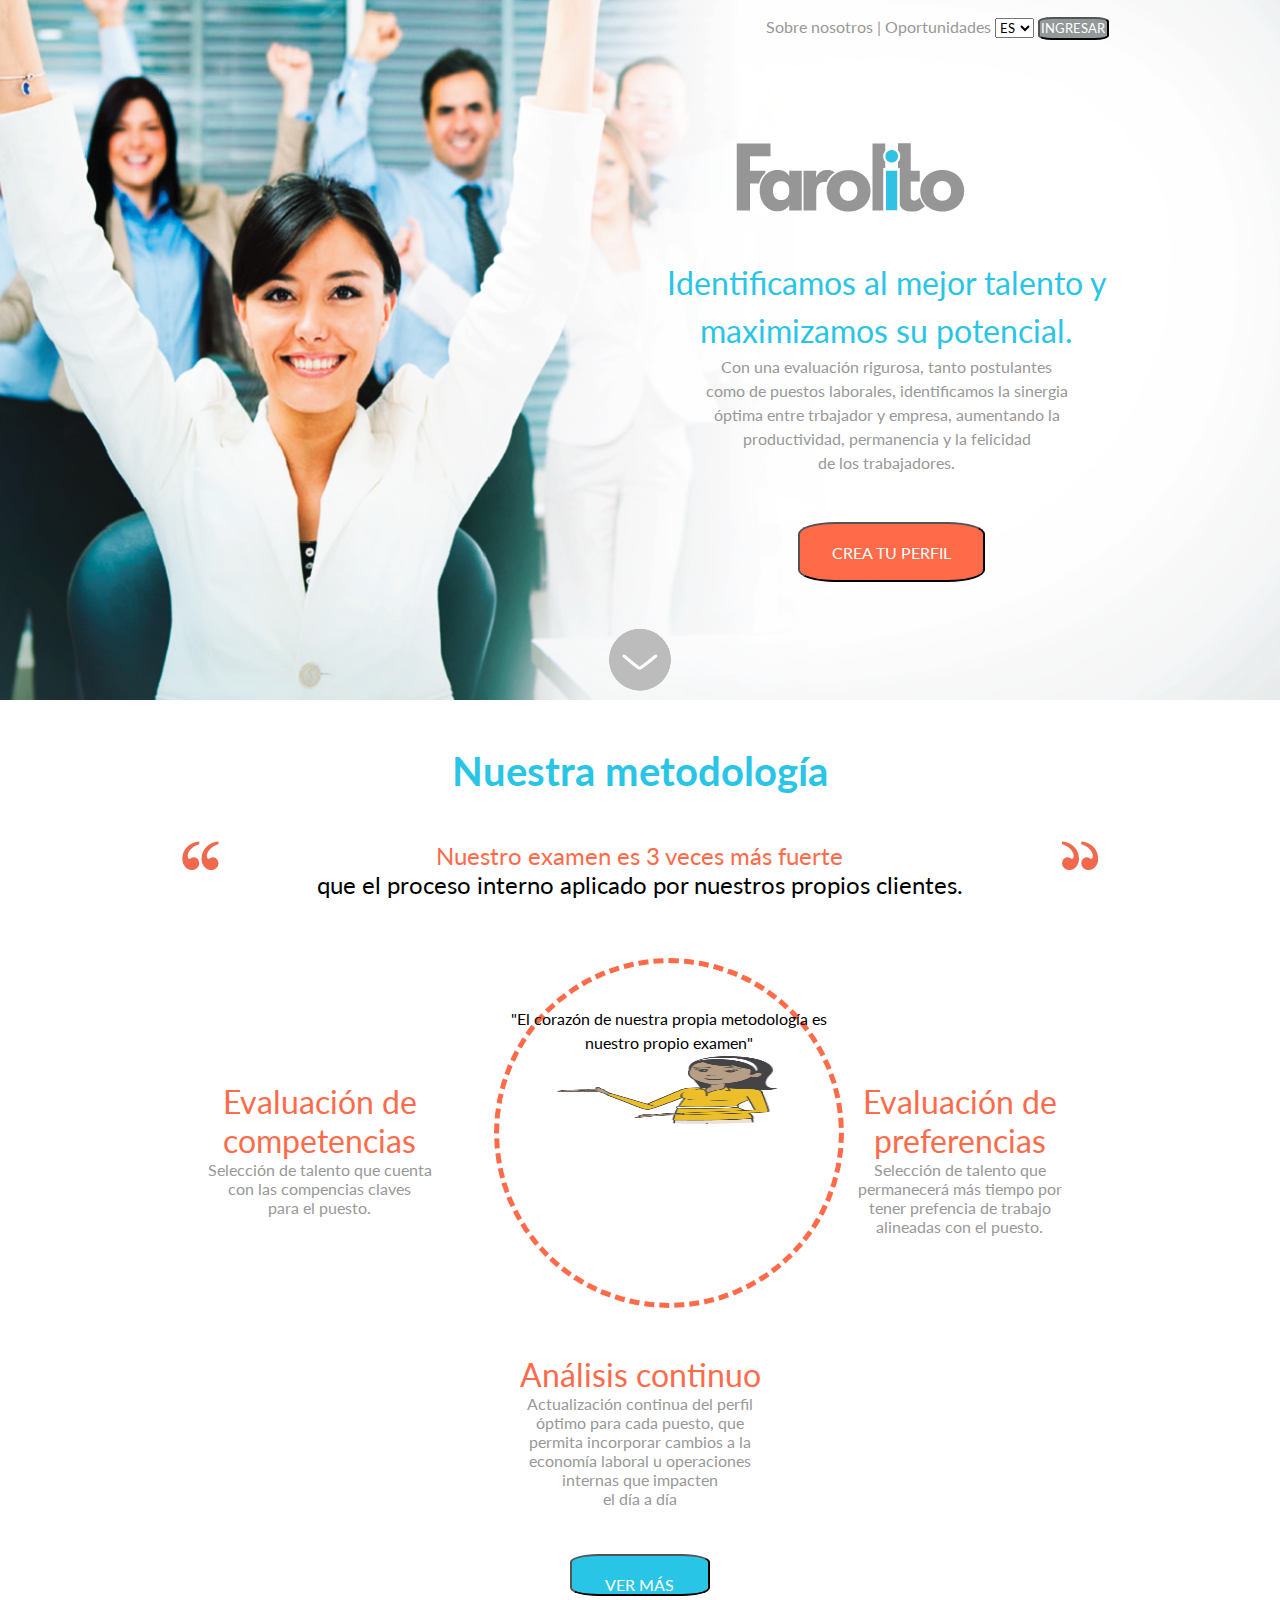
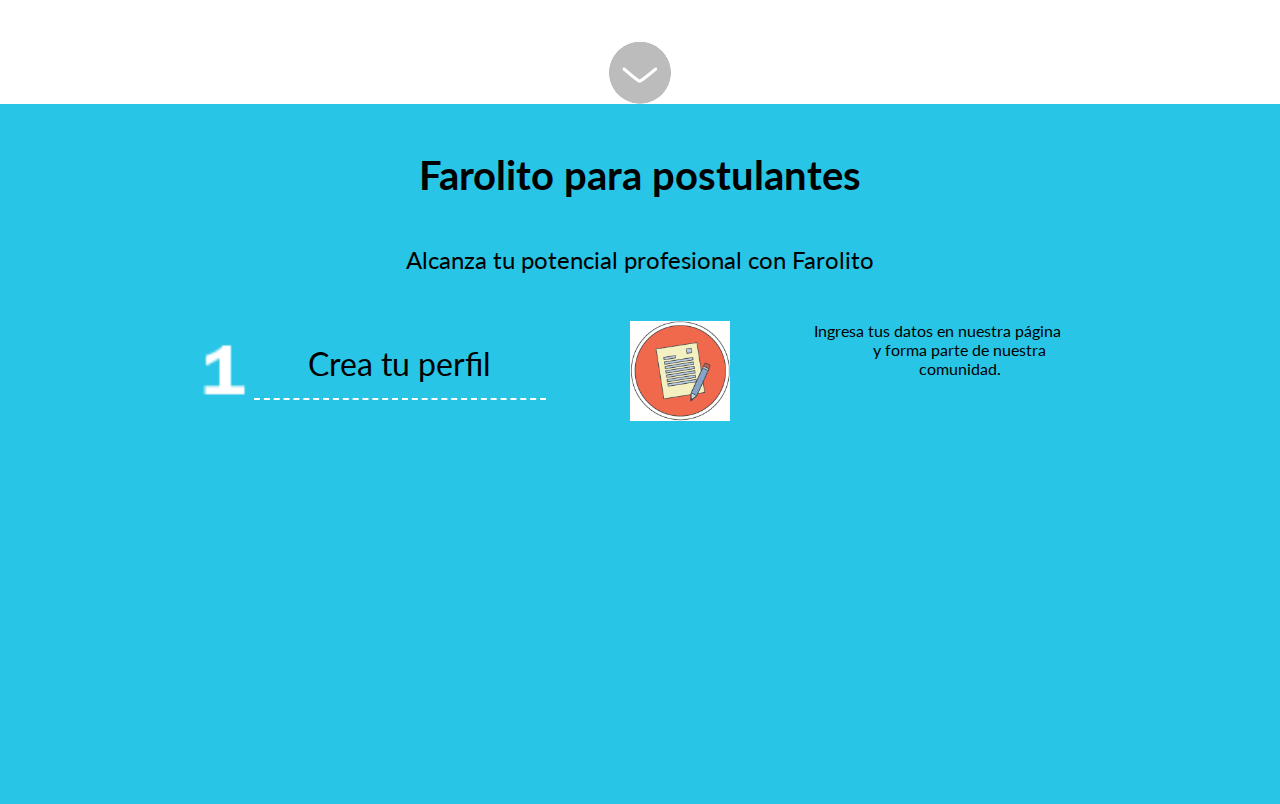
<file: index.html>
<!DOCTYPE html>
<html>
	<head>
		<meta charset="utf-8">
		<title>Farolito</title>
		<link rel="stylesheet" type="text/css" href="css/grid.css">
		<link rel="stylesheet" type="text/css" href="css/common.css">
		<link rel="stylesheet" type="text/css" href="css/index.css">
		<link href='https://fonts.googleapis.com/css?family=Lato' rel='stylesheet' type='text/css'>
		<link rel="shortcut icon" href="favicon.png"> 
	</head>
	<body>
		<header><!--en el header se metio la imagen de fondo y para home-->
			<div class="container"><!--container para -->
				<div class="row"> <!--row para el nav e imagen de fondo-->
					<div class="col-12">
						<nav>
							<ul>
								<li>Sobre nosotros</li>
								<li>|</li><!--creo que se pone eso en vez de | para linea vertical &#124-->
								<li>Oportunidades</li>
								<li>
									<select name="idioma">
										<option>ES</option>
										<option>US</option>
									</select>
								</li>
								<li><button class="botgri">INGRESAR</button></li>
							</ul>
						</nav>
					</div>
				</div>
				<div class="row"><!--row para logo farolito-->
					<div class="col-12"><!--col para logo farolito-->
						<img class="logo" src="iconos/iconos-20.png">
					</div>
				</div>
				<div class="row"><!--row para texto debajo de logo farolito-->
					<div class="col-12">
						<p class="Celeste pazul"><!--se le dio clase de color en el common-->Identificamos al mejor talento y</p>
						<p class="Celeste pazul"> maximizamos su potencial.</p>
						<p class="Gris pgris">Con una evaluación rigurosa, tanto postulantes </p>
						<p class="Gris pgris"> como de puestos laborales, identificamos la sinergia </p> 
						<p class="Gris pgris">óptima entre trbajador y empresa, aumentando la </p>
						<p class="Gris pgris"> productividad, permanencia y la felicidad </p> 
						<p class="Gris pgris"> de los trabajadores.</p>
					</div>
				</div>
				<div class="row">
					<div class="col-12">
						<button class="botna">CREA TU PERFIL</button>
					</div>
				</div>
				<div class="row">
					<div class="col-12">
						<img src="iconos/flechita.png">
					</div>
				</div>
			</div>
		</header>
		<section><!--Metodologia-->
			<div class="container">
				<div class="row"><!--titulo Nuestra metodologia-->
					<div class="col-12">
						<h1 class="Celeste">Nuestra metodología</h1>
					</div>
				</div>
				<div class="row"><!--row para cimillas y texto dentro de ellas-->
					<div class="col-1"><!--col para comilla-->
						<img src="iconos/iconos-17.png">
					</div>
					<div class="col-10"><!--texto entre comillas-->
						<p class="metodologia"><span class="Anaranjado">Nuestro examen es 3 veces más fuerte</span> <br> que el proceso interno aplicado por nuestros propios clientes.</p>
					</div>
					<div class="col-1"><!--col para comilla--><!--col para comilla-->
						<img src="iconos/iconos-18.png">
					</div>
				</div>
				<div class="row"> <!--circulo-->		
					<div class="col-4 textiz">
						<p class="Anaranjado font3">Evaluación de </p>
						<p class="Anaranjado font3"> competencias</p>
						<p class="Gris">Selección de talento que cuenta</p> 
						<p class="Gris"> con las compencias claves</p>
						<p class="Gris"> para el puesto.</p>
					</div>
					<div class="col-4">
						<div class="borde">
							<p>"El corazón de nuestra propia metodología es nuestro propio examen"</p>
							<img class="imgmetod" src="iconos/iconos-19.png">
						</div>
					</div>
					<div class="col-4 textder">
						<p class="Anaranjado font3">Evaluación de </p>
						<p class="Anaranjado font3"> preferencias</p>
						<p class="Gris">Selección de talento que </p>
						<p class="Gris"> permanecerá más tiempo por</p> 
						<p class="Gris"> tener prefencia de trabajo </p>
						<P class="Gris"> alineadas con el puesto.</P>
					</div>
				</div><!--cierra row de circulo-->
				<div class="row">
					<div class="col-12">
						<div class="textbajo">
							<p class="Anaranjado font3">Análisis continuo</p>
							<p class="Gris">Actualización continua del perfil</p>
							<p class="Gris">óptimo para cada puesto, que </p>
							<p class="Gris"> permita incorporar cambios a la </p> 
							<p class="Gris">economía laboral u operaciones</p>
							<p class="Gris">internas que impacten</p>
							<p class="Gris">el día a día</p>
						</div>
					</div>
				</div>
				<div class="row">
					<div class="col-12 text-center">
						<button class="botazu">VER MÁS</button>
						<img src="iconos/flechita.png">
					</div>
				</div>
			</div>
		</section>
		<section class="postulantes"> <!--postulantes-->
			<div class="container">
				<div class="row">
					<div class="col-12">
						<h1>Farolito para postulantes</h1>
						<p class="font2">Alcanza tu potencial profesional con Farolito</p>
					</div>
				</div>
				<div class="row mt5"> <!--Crea tu perfil-->
					<div class="col-1">
						<img class="num" src="iconos/iconos-31.png">
					</div>
					<div class="col-4">
						<p class="rabla font3">Crea tu perfil</p>
					</div>
					<div class="col-3">
						<img class="num" src="iconos/iconos-09.png">
					</div>
					<div class="col-4">
						<p class="izq">Ingresa tus datos en nuestra página</p>
						<p> y forma parte de nuestra</p>
						<p>comunidad.</p>
					</div>
				</div>
			</div>
		</section>
	</body>
</html>
</file>
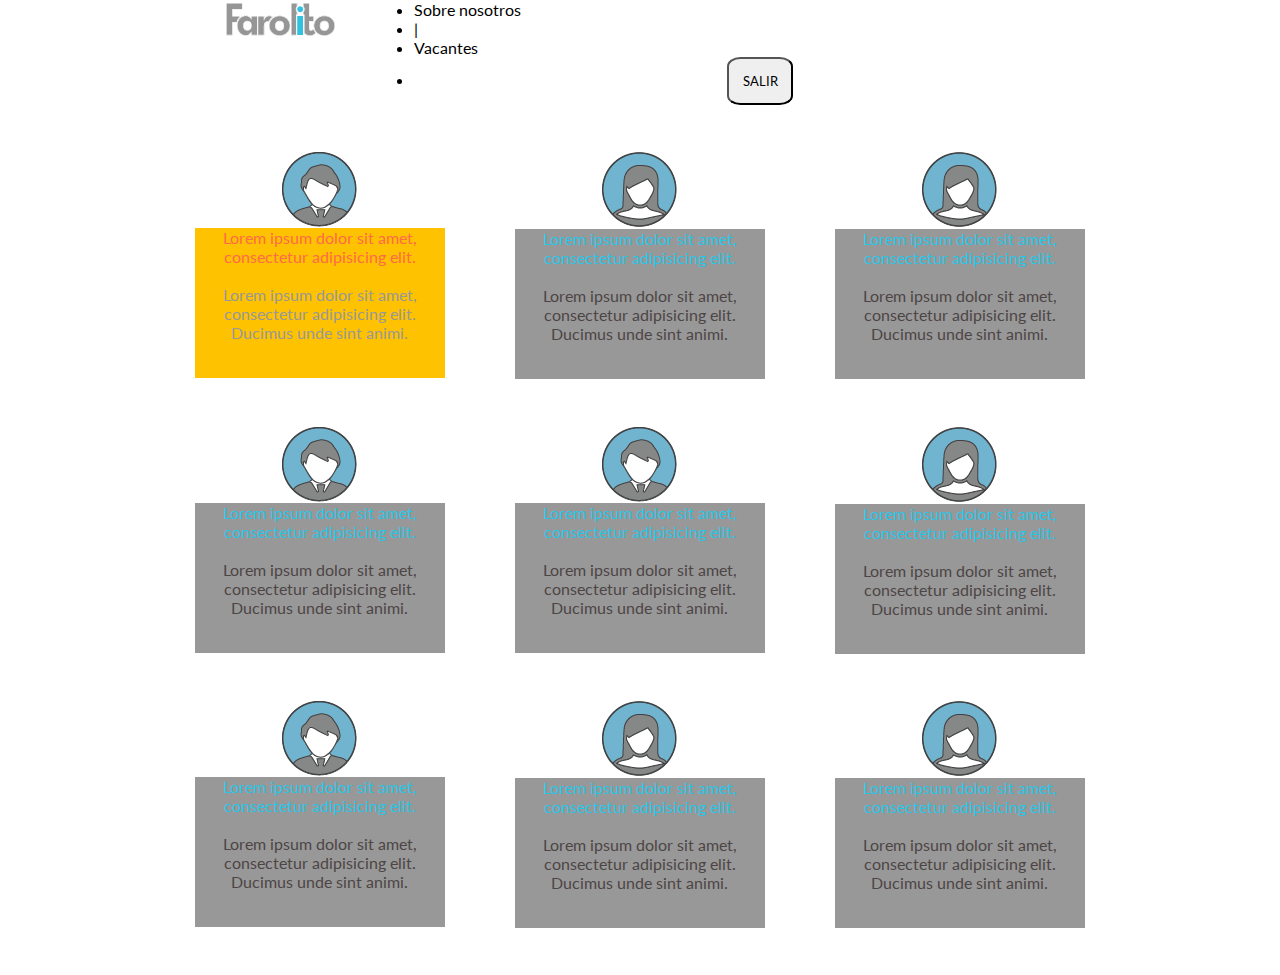
<file: blog.html>
<!DOCTYPE html>
	<html>
	<head>
		<meta charset="utf-8">
		<title></title>
		<link rel="stylesheet" type="text/css" href="css/grid.css">
		<link rel="stylesheet" type="text/css" href="css/common.css">
		<link rel="stylesheet" type="text/css" href="css/blog.css">
		<link href='https://fonts.googleapis.com/css?family=Lato' rel='stylesheet' type='text/css'>
	</head>
	<body>
		<header>
			<div class="container">
				<div class="row">
					<div class="col-3">
						<img src="iconos/iconos-21.png">
					</div>
					<div class="col-9">
						<nav>
							<ul>
								<li>Sobre nosotros</li>
								<li>&#124</li>
								<li>Vacantes</li>
								<li>
									<button>SALIR</button>
								</li>
							</ul>
						</nav>
					</div>
				</div>
			</div>
		</header>
		<section>
			<div class="container">
				<div class="row mt5 mb5">
					<div class="col-4">
						<img src="iconos/iconos-22.png">
						<div class="cuaama">
							<p class="Anaranjado">Lorem ipsum dolor sit amet, consectetur adipisicing elit.</p>
							<br>
							<p class="Gris">Lorem ipsum dolor sit amet, <br> consectetur adipisicing elit. <br> Ducimus unde sint animi.</p>
						</div>
					</div>
					<div class="col-4">
						<img src="iconos/iconos-23.png">
						<div class="cuagri">
							<p class="Celeste">Lorem ipsum dolor sit amet, consectetur adipisicing elit.</p>
							<br>
							<p class="Grisoscuro">Lorem ipsum dolor sit amet, <br> consectetur adipisicing elit. <br>Ducimus unde sint animi.</p>
						</div>
					</div>
					<div class="col-4">
						<img src="iconos/iconos-23.png">
						<div class="cuagri">
							<p class="Celeste">Lorem ipsum dolor sit amet, consectetur adipisicing elit.</p>
							<br>
							<p class="Grisoscuro">Lorem ipsum dolor sit amet, <br> consectetur adipisicing elit. <br>Ducimus unde sint animi.</p>
						</div>
					</div>
				</div>
				<div class="row mt5 mb5">
					<div class="col-4">
						<img src="iconos/iconos-22.png">
						<div class="cuagri">
							<p class="Celeste">Lorem ipsum dolor sit amet, consectetur adipisicing elit.</p>
							<br>
							<p class="Grisoscuro">Lorem ipsum dolor sit amet, <br> consectetur adipisicing elit. <br>Ducimus unde sint animi.</p>
						</div>
					</div>
					<div class="col-4">
						<img src="iconos/iconos-22.png">
						<div class="cuagri">
							<p class="Celeste">Lorem ipsum dolor sit amet, consectetur adipisicing elit.</p>
							<br>
							<p class="Grisoscuro">Lorem ipsum dolor sit amet, <br> consectetur adipisicing elit. <br>Ducimus unde sint animi.</p>
						</div>
					</div>
					<div class="col-4">
						<img src="iconos/iconos-23.png">
						<div class="cuagri">
							<p class="Celeste">Lorem ipsum dolor sit amet, consectetur adipisicing elit.</p>
							<br>
							<p class="Grisoscuro">Lorem ipsum dolor sit amet, <br> consectetur adipisicing elit. <br>Ducimus unde sint animi.</p>
						</div>
					</div>
				</div>
				<div class="row mt5 mb5">
					<div class="col-4">
						<img src="iconos/iconos-22.png">
						<div class="cuagri">
							<p class="Celeste">Lorem ipsum dolor sit amet, consectetur adipisicing elit.</p>
							<br>
							<p class="Grisoscuro">Lorem ipsum dolor sit amet, <br> consectetur adipisicing elit. <br>Ducimus unde sint animi.</p>
						</div>
					</div>
					<div class="col-4">
						<img src="iconos/iconos-23.png">
						<div class="cuagri">
							<p class="Celeste">Lorem ipsum dolor sit amet, consectetur adipisicing elit.</p>
							<br>
							<p class="Grisoscuro">Lorem ipsum dolor sit amet, <br> consectetur adipisicing elit. <br>Ducimus unde sint animi.</p>
						</div>
					</div>
					<div class="col-4">
						<img src="iconos/iconos-23.png">
						<div class="cuagri">
							<p class="Celeste">Lorem ipsum dolor sit amet, consectetur adipisicing elit.</p>
							<br>
							<p class="Grisoscuro">Lorem ipsum dolor sit amet, <br> consectetur adipisicing elit. <br>Ducimus unde sint animi.</p>
						</div>
					</div>
				</div>
			</div>
		</section>
	</body>
</html>
</file>
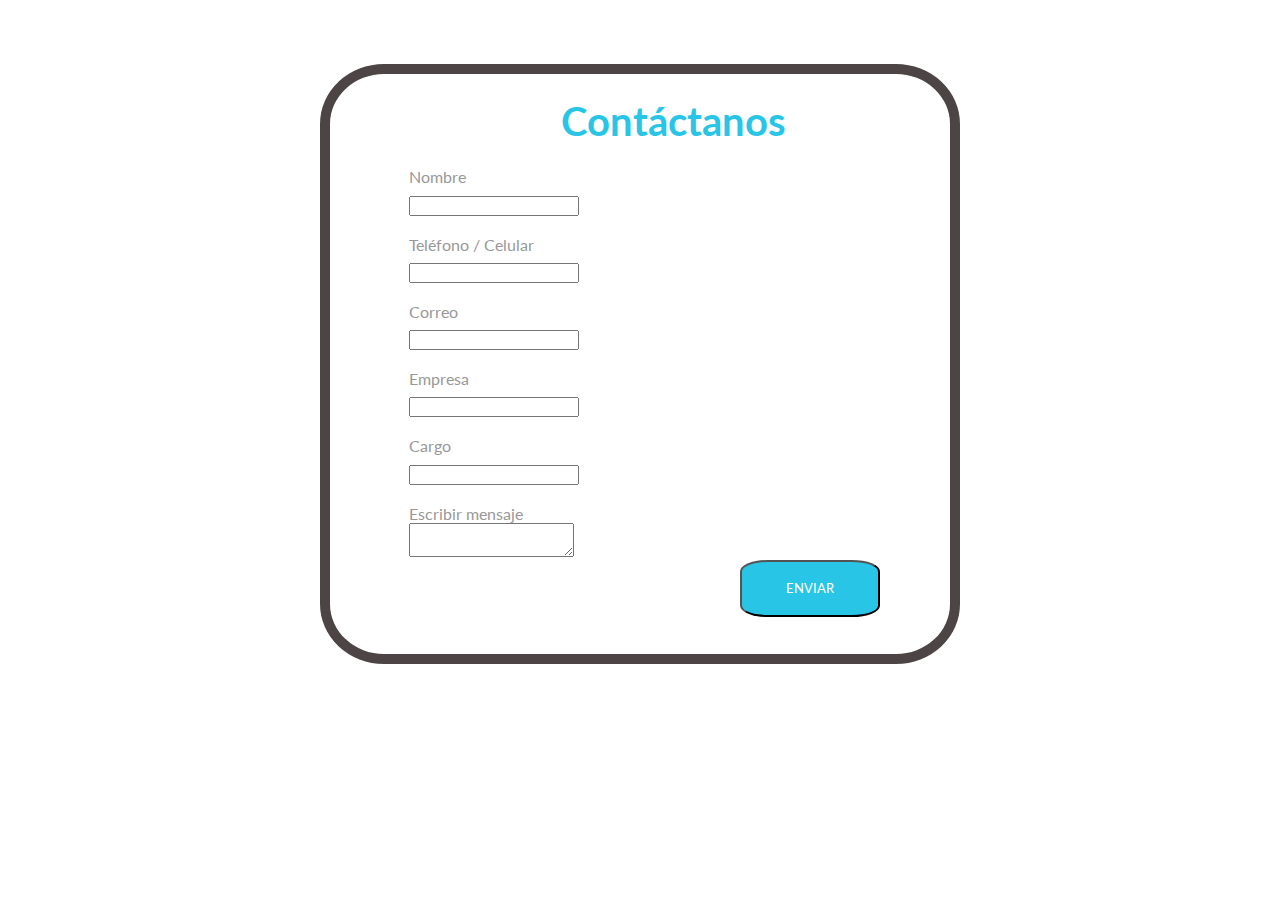
<file: contacto-empresa.html>
<!DOCTYPE html>
<html>
	<head>
		<meta charset="utf-8">
		<title></title>
		<link rel="stylesheet" type="text/css" href="css/grid.css">
		<link rel="stylesheet" type="text/css" href="css/common.css">
		<link rel="stylesheet" type="text/css" href="css/contacto.css">
		<link href='https://fonts.googleapis.com/css?family=Lato' rel='stylesheet' type='text/css'>
	</head>
	<body>
		<section class="cuadro">
			<div class="container">
				<div class="row">
					<div class="col-3"></div>
					<div class="col-6">
						<h4 class="Celeste">Contáctanos</h4>
					</div>
					<div class="col-3"></div>
				</div>
				<div class="row">
					<div class="col-12">
						<label>Nombre</label> <br>
						<input type="text">
					</div>
				</div>
				<br>
				<div class="row">
					<div class="col-12">
						<label>Teléfono / Celular</label> <br>
						<input type="text">
					</div>
				</div>
				<br>
				<div class="row">
					<div class="col-12">
						<label>Correo</label> <br>
						<input type="text">
					</div>
				</div>
				<br>
				<div class="row">
					<div class="col-12">
						<label>Empresa</label> <br>
						<input type="text">
					</div>
				</div>
				<br>
				<div class="row">
					<div class="col-12">
						<label>Cargo</label> <br>
						<input type="text">
					</div>
				</div>
				<br>
				<div class="row">
					<div class="col-12">
						<label>Escribir mensaje</label> <br>
						<textarea></textarea>
					</div>
				</div>
				<div class="row">
					<div class="col-12">
						<button type="submit" class="botazu">ENVIAR</button>
					</div>
				</div>
				<br>
			</div>
		</section>
	</body>
</html>
</file>
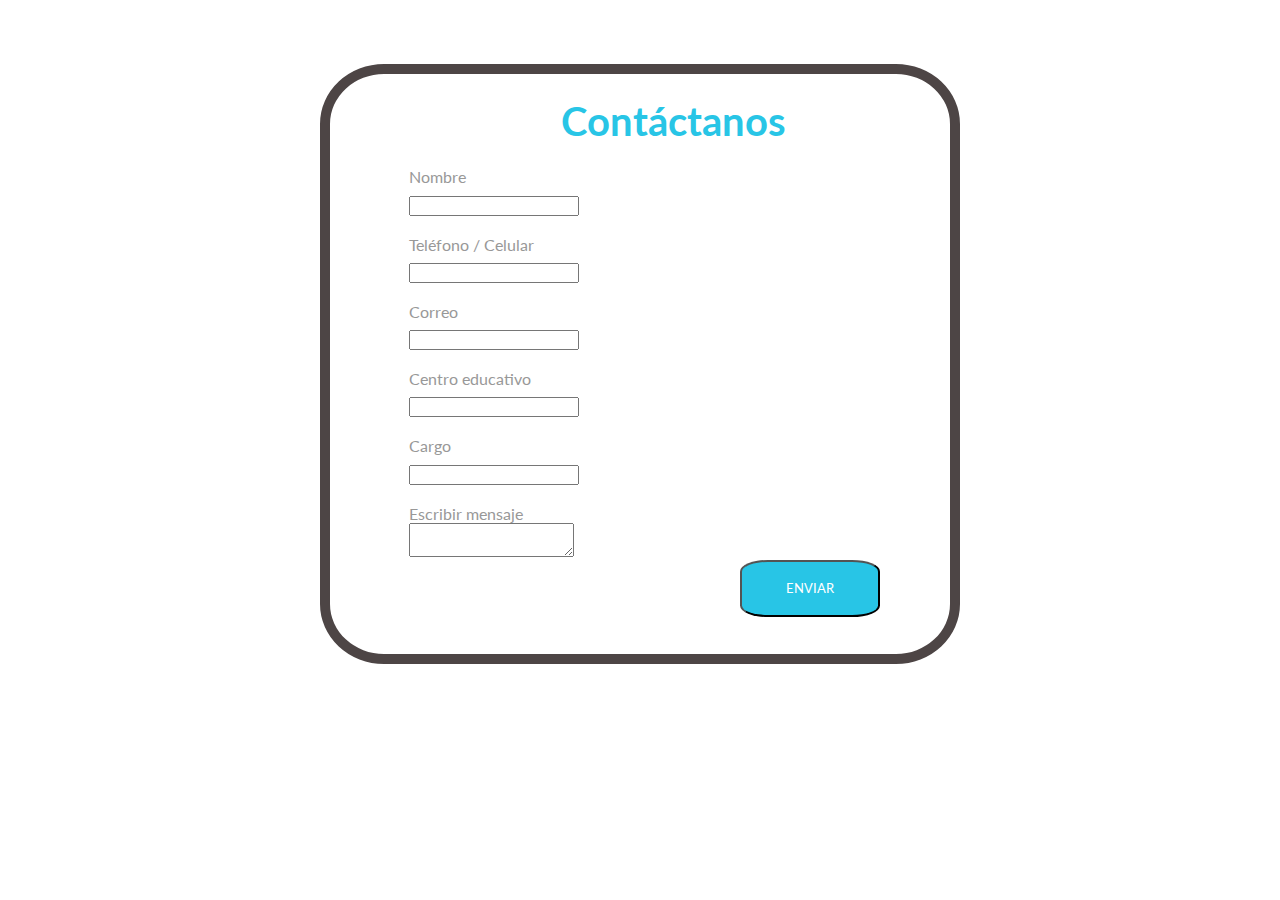
<file: contacto.html>
<!DOCTYPE html>
<html>
	<head>
		<meta charset="utf-8">
		<title></title>
		<link rel="stylesheet" type="text/css" href="css/grid.css">
		<link rel="stylesheet" type="text/css" href="css/common.css">
		<link rel="stylesheet" type="text/css" href="css/contacto.css">
		<link href='https://fonts.googleapis.com/css?family=Lato' rel='stylesheet' type='text/css'>
	</head>
	<body>
		<section class="cuadro">
			<div class="container">
				<div class="row">
					<div class="col-3"></div>
					<div class="col-6">
						<h4 class="Celeste">Contáctanos</h4>
					</div>
					<div class="col-3"></div>
				</div>
				<div class="row">
					<div class="col-12">
						<label>Nombre</label> <br>
						<input type="text">
					</div>
				</div>
				<br>
				<div class="row">
					<div class="col-12">
						<label>Teléfono / Celular</label> <br>
						<input type="text">
					</div>
				</div>
				<br>
				<div class="row">
					<div class="col-12">
						<label>Correo</label> <br>
						<input type="text">
					</div>
				</div>
				<br>
				<div class="row">
					<div class="col-12">
						<label>Centro educativo</label> <br>
						<input type="text">
					</div>
				</div>
				<br>
				<div class="row">
					<div class="col-12">
						<label>Cargo</label> <br>
						<input type="text">
					</div>
				</div>
				<br>
				<div class="row">
					<div class="col-12">
						<label>Escribir mensaje</label> <br>
						<textarea></textarea>
					</div>
				</div>
				<div class="row">
					<div class="col-12">
						<button type="submit" class="botazu">ENVIAR</button>
					</div>
				</div>
				<br>
			</div>
		</section>
	</body>
</html>
</file>
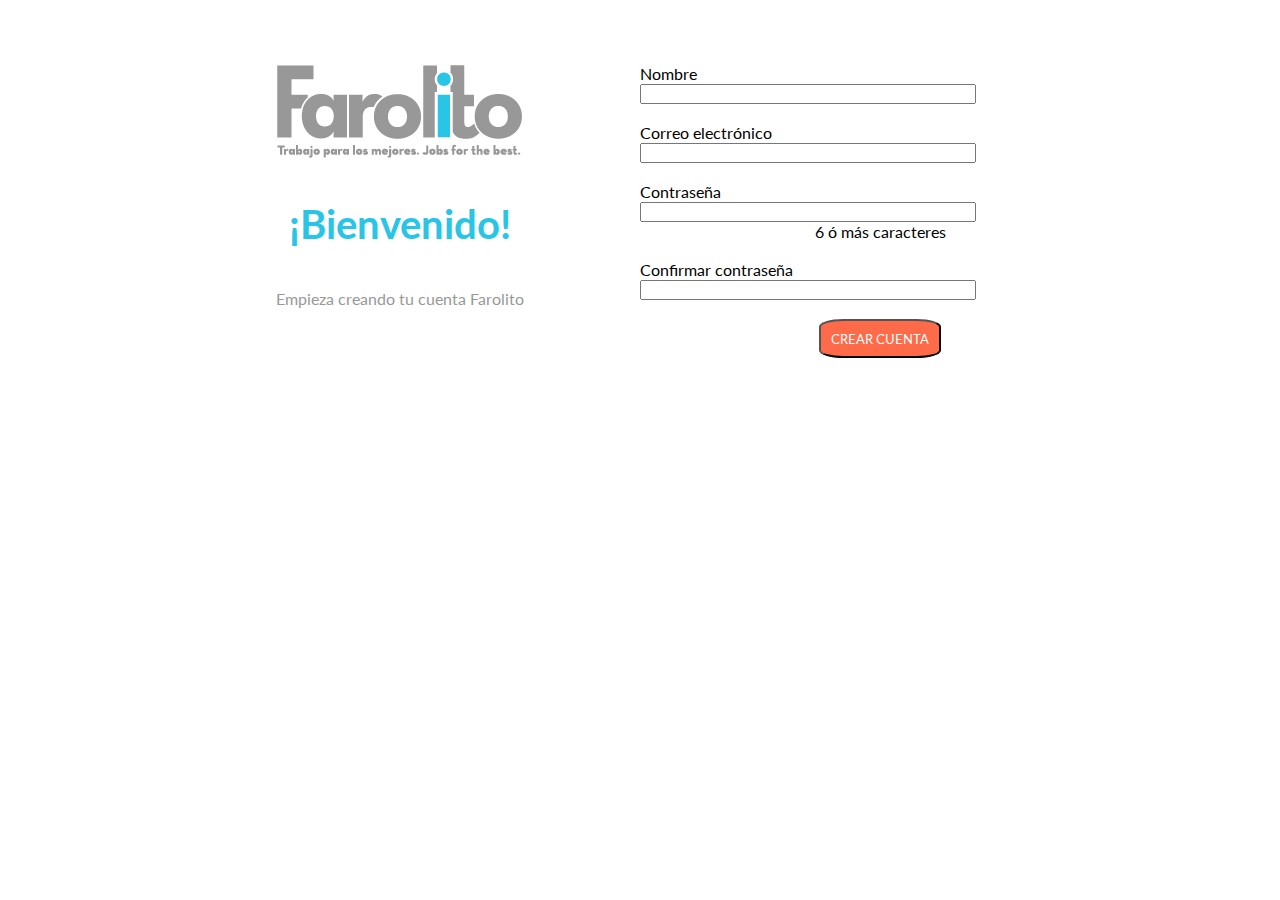
<file: crear cuenta.html>
<!DOCTYPE html>
<html>
	<head>
		<meta charset="utf-8"
		<title></title>
		<link rel="stylesheet" type="text/css" href="css/grid.css">
		<link rel="stylesheet" type="text/css" href="css/common.css">
		<link rel="stylesheet" type="text/css" href="css/crear cuenta.css">
		<link href='https://fonts.googleapis.com/css?family=Lato' rel='stylesheet' type='text/css'>
	</head>
	<body>
		<section>
			<div class="container cuadro">
				<div class="row">
					<div class="col-6">
						<img src="iconos/logo-slogan.png">
						<br>
						<h1 class="Celeste">¡Bienvenido!</h1>
						<br>
						<p class="Gris">Empieza creando tu cuenta Farolito</p>
					</div>
					<div class="col-6">
						<div class="row">
							<label>Nombre</label> <br>
							<input type="text">
						</div>
						<br>
						<div class="row">
							<label>Correo electrónico</label> <br>
							<input type="text">
						</div>
						<br>
						<div class="row">
							<label>Contraseña</label> <br>
							<input type="text">
							<p>6 ó más caracteres</p>
						</div>
						<br>
						<div class="row">
							<label>Confirmar contraseña</label> <br>
							<input type="text">
						</div>
						<br>
						<div class="row">
							<button class="botana">CREAR CUENTA</button>
						</div>
					</div>
				</div>
			</div>
		</section>
	</body>
</html>
</file>
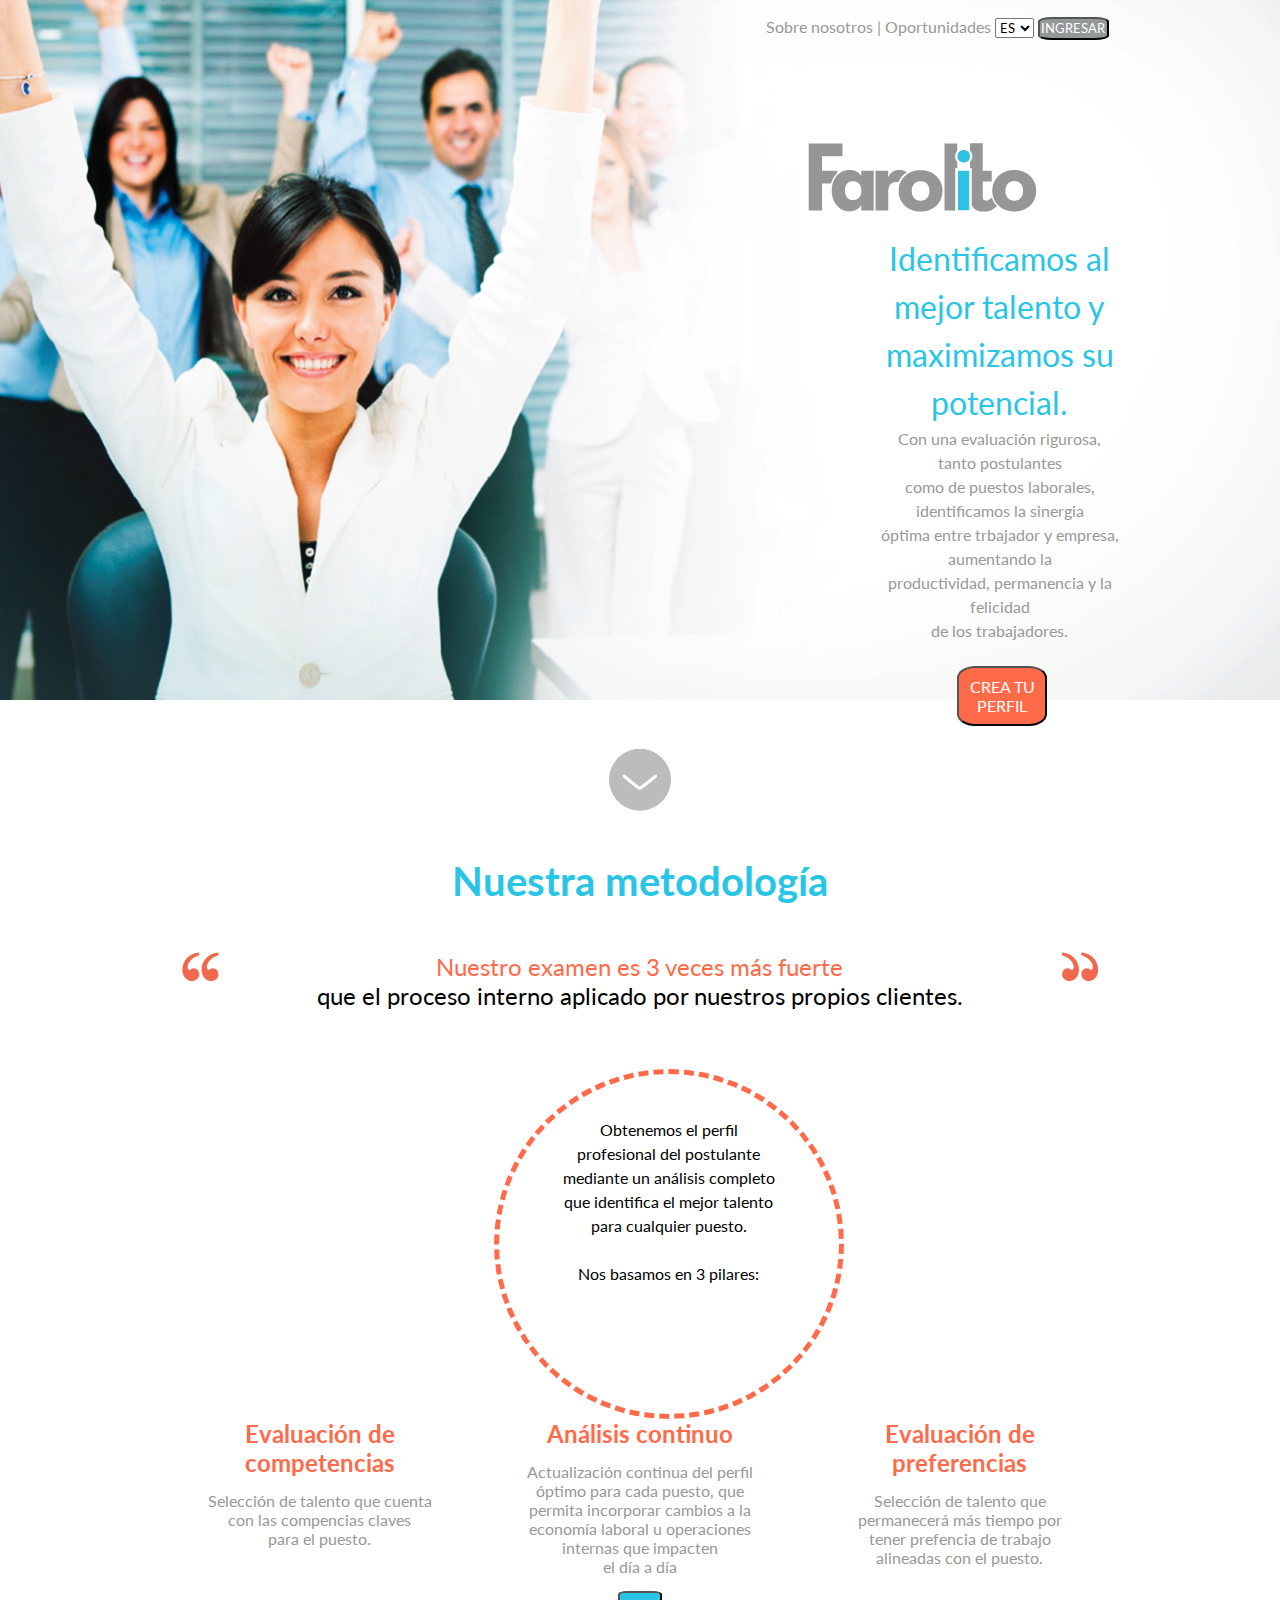
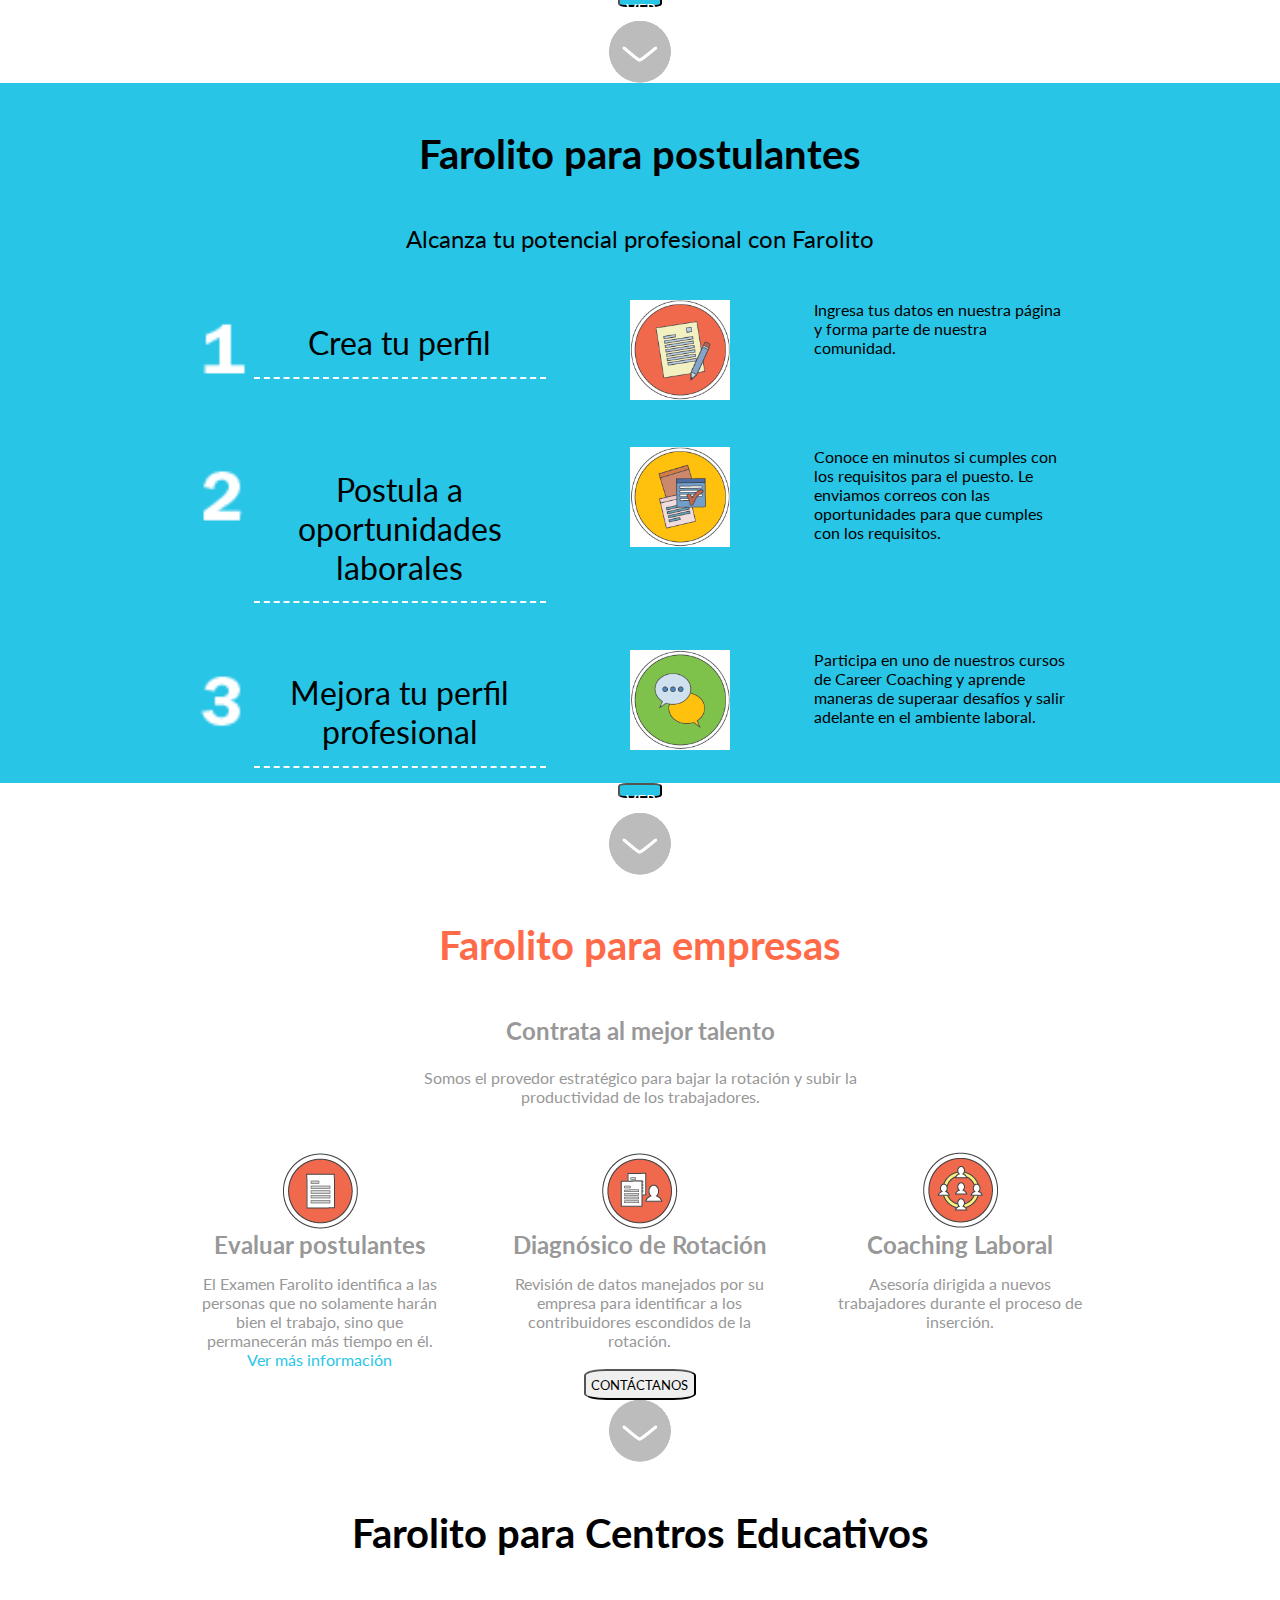
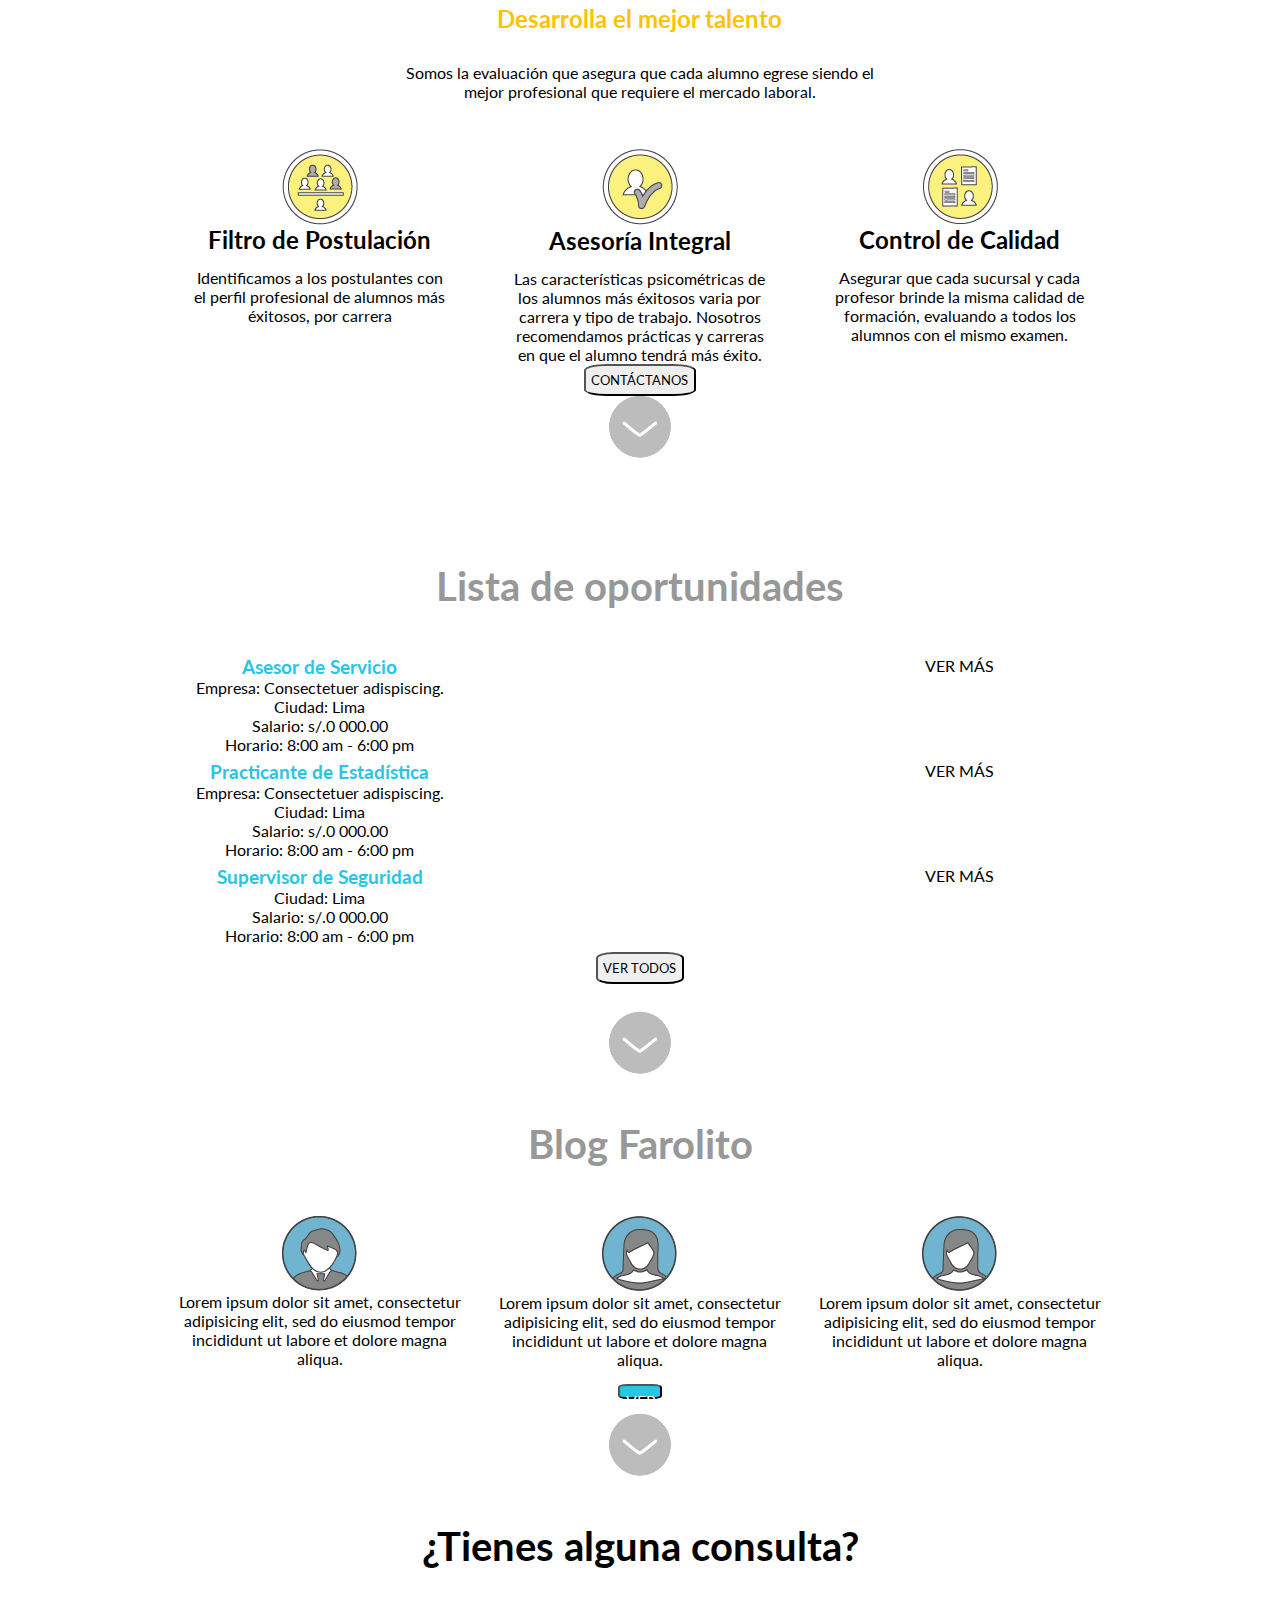
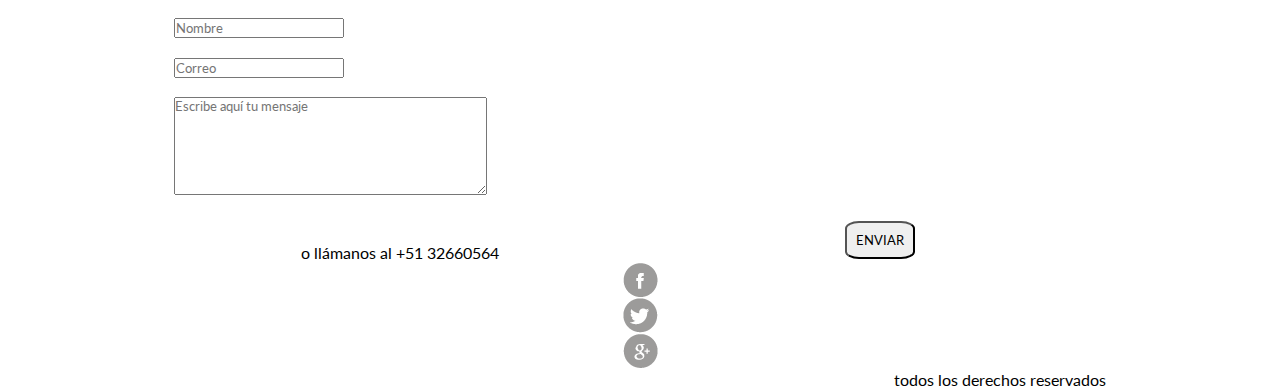
<file: farolito original.html>
<!DOCTYPE html>
<html>
	<head>
		<meta charset="utf-8">
		<title>Farolito</title>
		<link rel="stylesheet" type="text/css" href="css/grid.css">
		<link rel="stylesheet" type="text/css" href="css/common.css">
		<link rel="stylesheet" type="text/css" href="css/index.css">
		<link href='https://fonts.googleapis.com/css?family=Lato' rel='stylesheet' type='text/css'>
		<link rel="shortcut icon" href="favicon.png"> 
	</head>
	<body>
		<header> <!--inicio-->
			<div class="container">
				<div class="row">
					<div class="col-6"></div>
					<div class="col-6">
						<nav>
							<ul>
								<li>Sobre nosotros</li>
								<li>&#124</li>
								<li>Oportunidades</li>
								<li>
									<select name="idioma">
										<option>ES</option>
										<option>US</option>
									</select>
								</li>
								<li><button class="botgri">INGRESAR</button></li>
							</ul>
						</nav>
					</div>
				</div>
				<div class="row">
					<div class="col-6"></div>
					<div class="col-6">
						<img class="logo" src="iconos/iconos-20.png">
					</div>
				</div>
				<div class="row">
					<div class="col-6"></div>
					<div class="col-6">
						<p class="Celeste pazul">Identificamos al mejor talento y <br> maximizamos su potencial.</p>
						<p class="Gris pgris">Con una evaluación rigurosa, tanto postulantes <br> como de puestos laborales, identificamos la sinergia <br> óptima entre trbajador y empresa, aumentando la <br> productividad, permanencia y la felicidad <br> de los trabajadores.</p>
					</div>
				</div>
				<div class="row">
					<div class="col-6"></div>
					<div class="col-6">
						<button class="botna">CREA TU PERFIL</button>
					</div>
				</div>
				<div class="row">
					<div class="col-4"></div>
					<div class="col-4">
						<img src="iconos/flechita.png">
					</div>
					<div class="col-4"></div>
				</div>
			</div>
		</header>
		<section> <!--Metodologia-->
			<div class="container">
				<div class="row">
					<div class="col-12">
						<h1 class="Celeste">Nuestra metodología</h1>
					</div>
				</div>
				<div class="row">
					<div class="col-1">
						<img src="iconos/iconos-17.png">
					</div>
					<div class="col-10">
						<p class="metodologia"><span class="Anaranjado">Nuestro examen es 3 veces más fuerte</span> <br> que el proceso interno aplicado por nuestros propios clientes.</p>
					</div>
					<div class="col-1">
						<img src="iconos/iconos-18.png">
					</div>
				</div>
				<div class="row"> <!--circulo-->
					<div class="col-4"> </div>	
					<div class="col-4 circulo">
						<div class="borde">
							<p>Obtenemos el perfil <br> profesional del postulante <br> mediante un análisis completo <br> que identifica el mejor talento <br> para cualquier puesto.</p>
							<br>
							<p>Nos basamos en 3 pilares:</p>
						</div>
					</div>	
					<div class="col-4"></div>	
				</div>
				<div class="row"> <!--diagrama-->
					<div class="col-4">
						<h2 class="Anaranjado">Evaluación de <br> competencias</h2>
						<p class="Gris">Selección de talento que cuenta <br> con las compencias claves <br> para el puesto.</p>
					</div>
					<div class="col-4">
						<h2 class="Anaranjado">Análisis continuo</h2>
						<p class="Gris">Actualización continua del perfil <br> óptimo para cada puesto, que <br> permita incorporar cambios a la <br> economía laboral u operaciones <br> internas que impacten <br> el día a día</p>
					</div>
					<div class="col-4">
						<h2 class="Anaranjado">Evaluación de <br> preferencias</h2>
						<p class="Gris">Selección de talento que <br> permanecerá más tiempo por <br> tener prefencia de trabajo <br> alineadas con el puesto.</p>
					</div>
				</div>
				<div class="row">
					<div class="col-4"></div>
					<div class="col-4">
						<button class="botazu">VER MÁS</button>
						<img src="iconos/flechita.png">
					</div>
					<div class="col-4"></div>
				</div>
			</div>
		</section>
		<section class="postulantes"> <!--postulantes-->
			<div class="container">
				<div class="row">
					<div class="col-12">
						<h1>Farolito para postulantes</h1>
						<p class="font2">Alcanza tu potencial profesional con Farolito</p>
					</div>
				</div>
				<div class="row mt5"> <!--Crea tu perfil-->
					<div class="col-1">
						<img class="num" src="iconos/iconos-31.png">
					</div>
					<div class="col-4">
						<p class="rabla font3">Crea tu perfil</p>
					</div>
					<div class="col-3">
						<img class="num" src="iconos/iconos-09.png">
					</div>
					<div class="col-4">
						<p class="izq">Ingresa tus datos en nuestra página <br> y forma parte de nuestra <br> comunidad.</p>
					</div>
				</div>
				<div class="row mt5"> <!--Postula a oportunidades-->
					<div class="col-1">
						<img class="num" src="iconos/iconos-32.png">
					</div>
					<div class="col-4">
						<p class="rabla font3">Postula a <br> oportunidades <br> laborales</p>
					</div>
					<div class="col-3">
						<img class="num" src="iconos/iconos-10.png">
					</div>
					<div class="col-4">
						<p class="izq">Conoce en minutos si cumples con<br> los requisitos para el puesto. Le<br> enviamos correos con las <br> oportunidades para que cumples <br> con los requisitos.</p>
					</div>
				</div>
				<div class="row mt5"> <!--Mejora tu perfil-->
					<div class="col-1">
						<img class="num" src="iconos/iconos-33.png">
					</div>
					<div class="col-4">
						<p class="rabla font3">Mejora tu perfil <br> profesional</p>
					</div>
					<div class="col-3">
						<img class="num" src="iconos/iconos-11.png">
					</div>
					<div class="col-4">
						<p class="izq">Participa en uno de nuestros cursos <br> de Career Coaching y aprende<br> maneras de superaar desafíos y salir <br> adelante en el ambiente laboral.</p>
					</div>
				</div>
				<div class="row">
					<div class="col-4"></div>
					<div class="col-4">
						<button class="botazu">VER OPORTUNIDADES</button>
						<img src="iconos/flechita.png">
					</div>
					<div class="col-4"></div>
				</div>
			</div>
		</section>
		<section> <!--Para empresas-->
			<div class="container">
				<div class="row">
					<div class="col-12">
						<h1 class="Anaranjado">Farolito para empresas</h1>
					</div>
				</div>
				<div class="row">
					<div class="col-3"></div>
					<div class="col-6">		
						<h2 class="Gris rana">Contrata al mejor talento</h2>
						<p class="Gris">Somos el provedor estratégico para bajar la rotación y subir la <br> productividad de los trabajadores.	</p>
					</div>
					<div class="col-3"></div>
				</div>
				<div class="row mt5"> 
					<div class="col-4"> <!--Evaluar postulantes-->
						<img src="iconos/iconos-03.png">
						<h2 class="Gris">Evaluar postulantes</h2>
						<p class="Gris">El Examen Farolito identifica a las <br> personas que no solamente harán <br> bien el trabajo, sino que <br> permanecerán más tiempo en él.</p>
						<p class="Celeste">Ver más información</p>
					</div>
					<div class="col-4"> <!--Diagnostico rotación-->
						<img src="iconos/iconos-04.png">
						<h2 class="Gris">Diagnósico de Rotación</h2>
						<p class="Gris">Revisión de datos manejados por su<br> empresa para identificar a los <br> contribuidores escondidos de la <br> rotación.</p>
					</div>
					<div class="col-4"> <!--Coaching laboral-->
						<img src="iconos/iconos-05.png">
						<h2 class="Gris">Coaching Laboral</h2>
						<p class="Gris">Asesoría dirigida a nuevos <br> trabajadores durante el proceso de <br> inserción.</p>
					</div>
				</div>
				<div class="row">
					<div class="col-4"></div>
					<div class="col-4">
						<button class="botnar">CONTÁCTANOS</button>
						<img src="iconos/flechita.png">
					</div>
					<div class="col-4"></div>
				</div>
			</div>
		</section>
		<section class="educativo"> <!--para centros educativos-->
			<div class="container">
				<div class="row">
					<div class="col-12">
						<h1>Farolito para Centros Educativos</h1>
					</div>
				</div>
				<div class="row">
					<div class="col-2"></div>
					<div class="col-8">
						<h2 class="Amarillo raba">Desarrolla el mejor talento</h2>
						<p>Somos la evaluación que asegura que cada alumno egrese siendo el <br> mejor profesional que requiere el mercado laboral.</p>
					</div>
					<div class="col-2"></div>
				</div>
				<div class="row mt5">
					<div class="col-4"> <!--filtro de postulacion-->
						<img src="iconos/iconos-06.png">
						<h2>Filtro de Postulación</h2>
						<p>Identificamos a los postulantes con <br> el perfil profesional de alumnos más <br> éxitosos, por carrera</p>
					</div>
					<div class="col-4"> <!--asesoria integral-->
						<img src="iconos/iconos-07.png">
						<h2>Asesoría Integral</h2>
						<p>Las características psicométricas de <br> los alumnos más éxitosos varia por <br> carrera y tipo de trabajo. Nosotros <br> recomendamos prácticas y carreras <br> en que el alumno tendrá más éxito.</p>
					</div>
					<div class="col-4"> <!--control de calidad-->
						<img src="iconos/iconos-08.png">
						<h2>Control de Calidad</h2>
						<p>Asegurar que cada sucursal y cada <br> profesor brinde la misma calidad de<br> formación, evaluando a todos los <br> alumnos con el mismo examen.</p>
					</div>
				</div>
				<div class="row">
					<div class="col-4"></div>
					<div class="col-4">
						<button class="botbla">CONTÁCTANOS</button>
						<img src="iconos/flechita.png">
					</div>
					<div class="col-4"></div>
				</div>
			</div>
		</section>
		<section class="oportunidades"> <!--lista de oportunidades-->
			<div class="container">
				<div class="row">
					<div class="col-12">
					<br>
					<br>
					<br>
						<h1 class="Gris">Lista de oportunidades</h1>
					</div>
				</div>
				<div class="row">
					<div class="col-4"> <!--asesor de servicios-->
						<h3 class="Celeste razu">Asesor de Servicio</h3>
						<p class="oferta">Empresa: Consectetuer adispiscing. <br> Ciudad: Lima <br> Salario: s/.0 000.00 <br> Horario: 8:00 am - 6:00 pm</p>
					</div>
					<div class="col-4"></div>
					<div class="col-4">
						<p class="cuana">VER MÁS</p>
					</div>
				</div>
				<div class="row">
					<div class="col-12 ragris"></div>
				</div>
				<div class="row">
					<div class="col-4"> <!--practicante-->
						<h3 class="Celeste razu">Practicante de Estadística</h3>
						<p class="oferta">Empresa: Consectetuer adispiscing. <br> Ciudad: Lima <br> Salario: s/.0 000.00 <br> Horario: 8:00 am - 6:00 pm</p>
					</div>
					<div class="col-4"></div>
					<div class="col-4">
						<p class="cuana">VER MÁS</p>
					</div>
				</div>
				<div class="row">
					<div class="col-12 ragris"></div>
				</div>
				<div class="row">
					<div class="col-4"> <!--Supervisor-->
						<h3 class="Celeste razu">Supervisor de Seguridad</h3>
						<p class="oferta">Ciudad: Lima <br> Salario: s/.0 000.00 <br> Horario: 8:00 am - 6:00 pm</p>
					</div>
					<div class="col-4"></div>
					<div class="col-4">
						<p class="cuana">VER MÁS</p>
					</div>
				</div>
				<div class="row">
					<div class="col-12 ragris"></div>
				</div>
				<div>
					<div class="col-4"></div>
					<div class="col-4">
						<button class="mb10">VER TODOS</button>
						<img src="iconos/flechita.png">
					</div>
					<div class="col-4"></div>
				</div>
			</div>
		</section>
		<section> <!--blog-->
			<div class="container">
				<div class="row">
					<div class="col-12">
						<h1 class="Gris">Blog Farolito</h1>
					</div>
				</div>
				<div class="row">
					<div class="col-4">
						<img src="iconos/iconos-22.png">
						<p class="cuama">Lorem ipsum dolor sit amet, consectetur adipisicing elit, sed do eiusmod
						tempor incididunt ut labore et dolore magna aliqua.</p>
					</div>
					<div class="col-4">
						<img src="iconos/iconos-23.png">
						<p class="cuagri">Lorem ipsum dolor sit amet, consectetur adipisicing elit, sed do eiusmod
						tempor incididunt ut labore et dolore magna aliqua.</p>
					</div>
					<div class="col-4">
						<img src="iconos/iconos-23.png">
						<p class="cuagri">Lorem ipsum dolor sit amet, consectetur adipisicing elit, sed do eiusmod
						tempor incididunt ut labore et dolore magna aliqua.</p>
					</div>
				</div>
				<div class="row">
					<div class="col-4"></div>
					<div class="col-4">
						<button class="botazu">VER TODOS</button>
						<img src="iconos/flechita.png">
					</div>
					<div class="col-4"></div>
				</div>
			</div>
		</section>
		<section class="consulta"> <!--consulta-->
			<div class="container">
				<div class=row>
					<div class="col-12">
						<h1>¿Tienes alguna consulta?</h1>
					</div>
				</div>
				<div class="row">
					<div class="col-12">
						<form>
							<div>
								<label><input type="text" placeholder="Nombre"></label>
							</div>
							<br>
							<div>
								<label><input type="text" placeholder="Correo"></label>
							</div>
							<br>
							<div>	
								<label><textarea rows="6" cols="40" placeholder="Escribe aquí tu mensaje"></textarea></label>
							</div>
						</form>
					</div>
				</div>
				<div class="row">
					<div class="col-6">
						<p class="mt10">o llámanos al +51 32660564</p>
					</div>
					<div class="col-6">
						<button class="mt5 izq">ENVIAR</button>
					</div>
				</div>	
			</div>
		</section>
		<footer> 
			<div class="container">
				<div class="row">
					<div class="col-12">
						<div class="izq">
							<img class="redes" src="iconos/iconos-12.png">
							<img class="redes" src="iconos/iconos-13.png">
							<img class="redes" src="iconos/iconos-14.png">
						</div>
						<p class="der">todos los derechos reservados</p>	
					</div>
				</div>
			</div>
		</footer>
	</body>
</html>
</file>
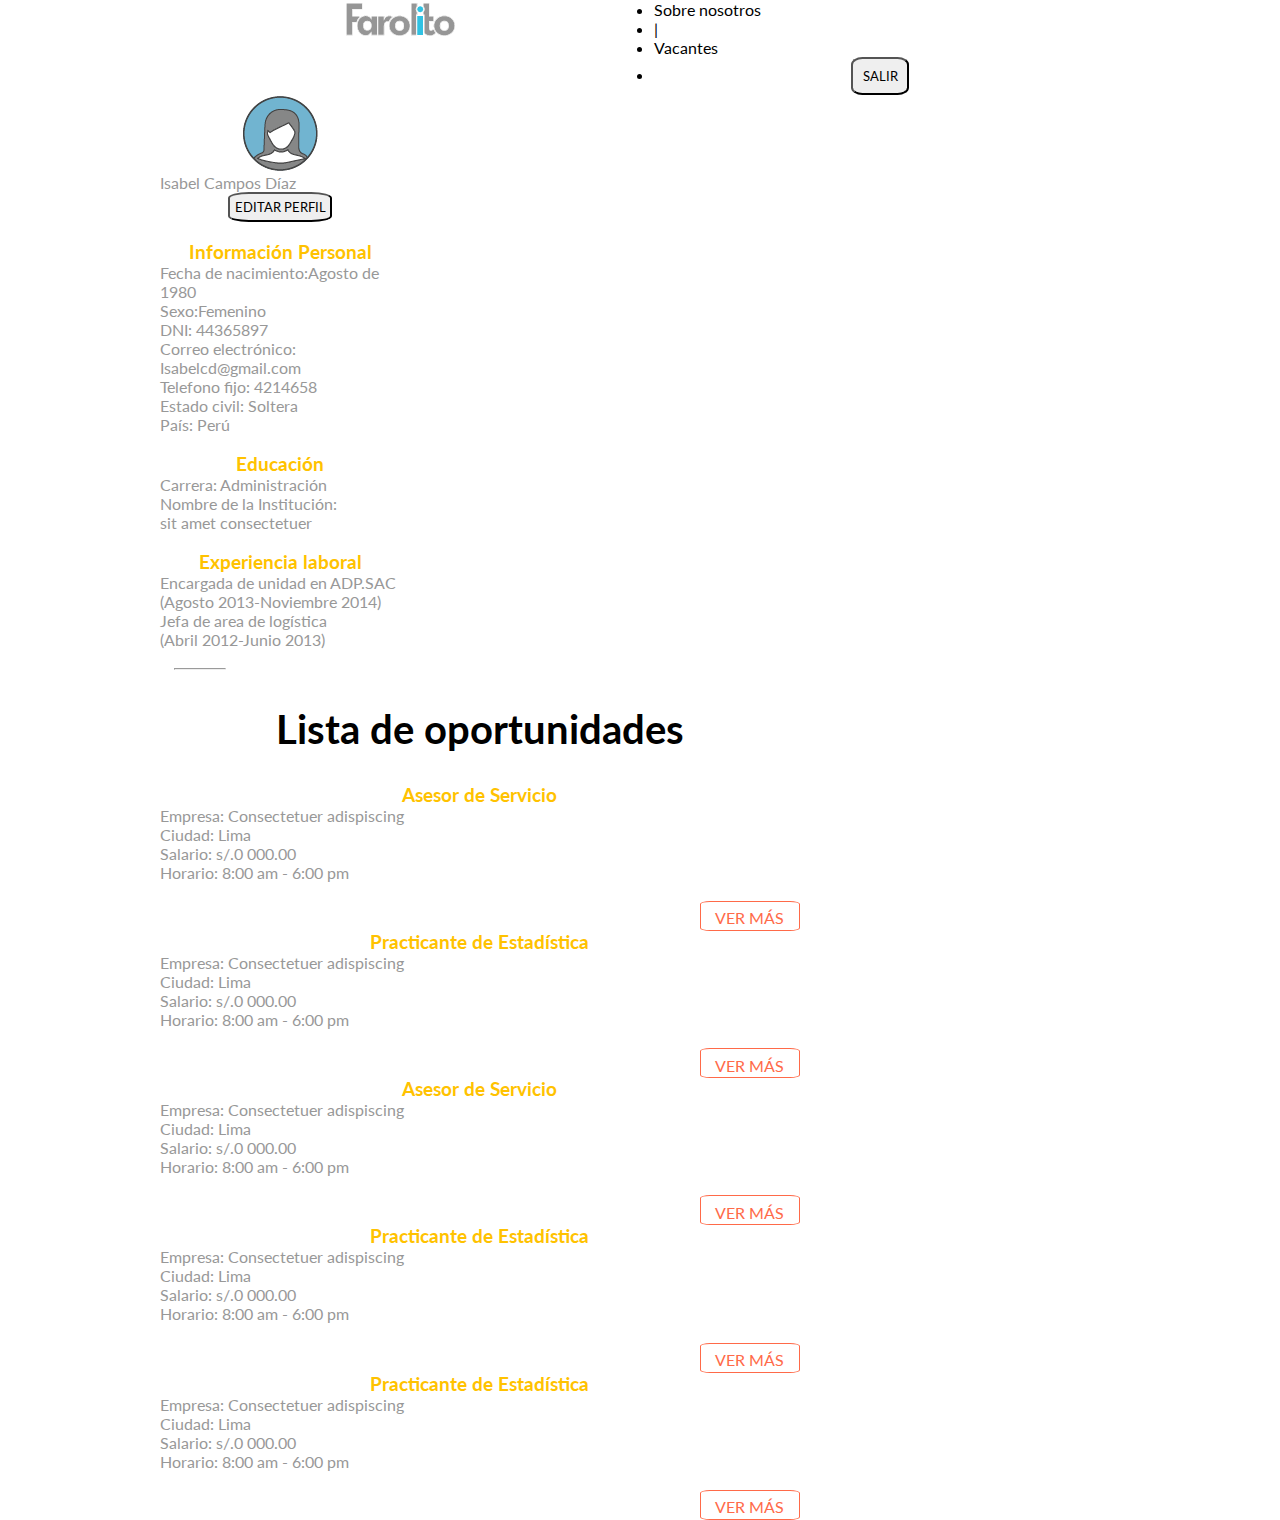
<file: todas vacantes.html>
<!DOCTYPE html>
	<html>
	<head>
		<meta charset="utf-8">
		<title></title>
		<link rel="stylesheet" type="text/css" href="css/grid.css">
		<link rel="stylesheet" type="text/css" href="css/common.css">
		<link rel="stylesheet" type="text/css" href="css/todas vacantes.css">
		<link href='https://fonts.googleapis.com/css?family=Lato' rel='stylesheet' type='text/css'>
	</head>
	<body>
		<header>
			<div class="container">
				<div class="row">
					<div class="col-6">
						<img src="iconos/iconos-21.png">
					</div>
					<div class="col-6">
						<nav>
							<ul>
								<li>Sobre nosotros</li>
								<li>&#124</li>
								<li>Vacantes</li>
								<li>
									<button>SALIR</button>
								</li>
							</ul>
						</nav>
					</div>
				</div>
			</div>
		</header>
		<section>
			<div class="container">
				<div class="row">
					<div class="col-3">
						<div class="row"> <!--perfil-->
							<img src="iconos/iconos-23.png">
							<p>Isabel Campos Díaz</p>
							<button>EDITAR PERFIL</button>
						</div>
						<br>
						<div class="row">
							<h3>Información Personal</h3>
							<p>Fecha de nacimiento:Agosto de 1980</p>
							<p>Sexo:Femenino</p>
							<p>DNI: 44365897</p>
							<p>Correo electrónico: Isabelcd@gmail.com</p>
							<p>Telefono fijo: 4214658</p>
							<p>Estado civil: Soltera</p>
							<p>País: Perú</p>
						</div>
						<br>
						<div class="row">
							<h3>Educación</h3>
							<p>Carrera: Administración</p>
							<p>Nombre de la Institución: <br>sit amet consectetuer</p>
						</div>
						<br>
						<div class="row">
							<h3>Experiencia laboral</h3>
							<p>Encargada de unidad en ADP.SAC <br> (Agosto 2013-Noviembre 2014)</p>
							<p>Jefa de area de logística <br> (Abril 2012-Junio 2013)</p>
						</div>
						<br>
					</div>
				</div>
				<div class="row">
					<div class="col-1">
						<hr>
					</div>
				</div>
				<div class="row">
					<div class="col-8">
						<h1>Lista de oportunidades</h1>
						<div class="row">
							<h3>Asesor de Servicio</h3>
							<p>Empresa: Consectetuer adispiscing</p>
							<p>Ciudad: Lima</p>
							<p>Salario: s/.0 000.00 </p>
							<p>Horario: 8:00 am - 6:00 pm</p>
							<p class="ver">VER MÁS</p>
						</div>
						<div class="row">
							<h3>Practicante de Estadística</h3>
							<p>Empresa: Consectetuer adispiscing</p>
							<p>Ciudad: Lima</p>
							<p>Salario: s/.0 000.00 </p>
							<p>Horario: 8:00 am - 6:00 pm</p>
							<p class="ver">VER MÁS</p>
						</div>
						<div class="row">
							<h3>Asesor de Servicio</h3>
							<p>Empresa: Consectetuer adispiscing</p>
							<p>Ciudad: Lima</p>
							<p>Salario: s/.0 000.00 </p>
							<p>Horario: 8:00 am - 6:00 pm</p>
							<p class="ver">VER MÁS</p>
						</div>
						<div class="row">
							<h3>Practicante de Estadística</h3>
							<p>Empresa: Consectetuer adispiscing</p>
							<p>Ciudad: Lima</p>
							<p>Salario: s/.0 000.00 </p>
							<p>Horario: 8:00 am - 6:00 pm</p>
							<p class="ver">VER MÁS</p>
						</div>
						<div class="row">
							<h3>Practicante de Estadística</h3>
							<p>Empresa: Consectetuer adispiscing</p>
							<p>Ciudad: Lima</p>
							<p>Salario: s/.0 000.00 </p>
							<p>Horario: 8:00 am - 6:00 pm</p>
							<p class="ver">VER MÁS</p>
						</div>
					</div>
				</div>	
			</div>	
		</section>
	</body>
</html>
</file>
<file: css/grid.css>
/* GLOBAL */
* {
  box-sizing: border-box;
  margin: 0;
  padding: 0;
 }

.text-center {
	text-align: center;
}

.text-right {
	text-align: right;
}

/* Grid system */

.container {
	width: 960px;
	padding-left: 14px; 
	padding-right: 14px;
	margin: 0px auto;
	position: relative;
}

.row {
	margin-left: -14px;
	margin-right: -14px;
}

.row:before, .row:after{
  content: " ";
  display: table;
}

.row:after {
  clear: both;
}

[class*="col-"] {
	min-height: 7px;
	padding: 0 14px;
	float: left;
}

.col-1 {
	/* (1 / 12) x 100 */
	width: 8.333333%;
} 

.col-2 {
	/* (2 / 12) x 100 */
	width: 16.666667%;
} 

.col-3 {
	/* (3 / 12) x 100 */
	width: 25%;
} 

.col-4 {
	/* (4 / 12) x 100 */
	width: 33.333333%;
}

.col-5 {
	/* (5 / 12) x 100 */
	width: 41.666667%;
}

.col-6 {
	/* (6 / 12) x 100 */
	width: 50%;
} 

.col-7 {
	/* (7 / 12) x 100 */
	width: 58.333333%;
}

.col-8 {
	/* (8 / 12) x 100 */
	width: 66.666667%;
}

.col-9 {
	/* (9 / 12) x 100 */
	width: 75%;
}

.col-10 {
	/* (10 / 12) x 100 */
	width: 83.333333%;
}

.col-11 {
	/* (11 / 12) x 100 */
	width: 91.666667%;
}

.col-12 {
	/* (12 / 12) x 100 */
	width: 100%;
}
</file>
<file: css/common.css>
/*Colores*/
.Gris{
	color: #989898;
	}  
.Grisoscuro{
	color: #4d4545;
	}
.Celeste{
	color: #28c5e6;
	} 
.Anaranjado{
	color: #ff6a49;
	}  
.Verde{
	color: #77d248;
	} 
.Amarillo{
	color: #ffc200;
	} 
	/*Tipo de letra*/
*{
	font-family: 'Lato', sans-serif;
}
	/*Tamaño de letra*/
.font1{
	font-size: 1em;
}
.font2{
	font-size: 1.5em;
}
.font3{
	font-size: 2em;
}
.font4{
	font-size: 3em;
}
	/*Alinear*/
.izq{
	text-align: left;
}
.der{
	text-align: right;
}

	/*Imagenes*/
img{
	display: block;
	margin: auto;
}
	/*parrafos*/
p{
	text-align: center;
}
	/*Margenes*/
.mt5{
	margin-top: 5%;
}	
.mt10{
	margin-top: 10%;
}
.mb5{
	margin-bottom: 5%;
}
.mb10{
	margin-bottom: 10%;
}
	/*botones*/
button{
	display: block;
	margin: auto;
	padding: 2%;
	border-radius: 20%;
}
	/*Secciones*/
section{
	width: 100%;
}	
	/*Encabezados*/
h1{
	text-align: center;
	margin-bottom: 5%;
	margin-top: 5%;
	font-size: 2.5em;
}
h2{
	text-align: center;
	margin-bottom: 5%;
}
h3{
	text-align: center;
}
</file>
<file: css/index.css>
/*Inicio*/
header{/*imagen que va de fondo en el header y nav*/
	background: url("../img/img-home.png");
	width: 100%;
	height: 700px;
	background-size:100% 100%;
}
nav ul{/*es para el estilo y posicion de nav*/
	list-style-type: none;
	float: right;
}
nav ul li{/*es para que queden en linea horizontal color
	y posicionamiento*/
	display: inline-block;
	color: #989898;
	margin-top: 5%;
	margin-bottom: 30%
}
.botgri{
	color: white;
	background-color: #939899;
}
.logo{/*logo farolito*/
	float: right; 
	margin-right: 15%;
	margin-bottom: 5%;
}
.pazul{/*para el texto en azul*/
	margin-left: 50%;
	font-size: 2em;
	line-height: 1.5;
	margin-right: -3%;
}
.pgris{/*para el texto en gris debajo de azul*/
	margin-left: 50%;
	line-height: 1.5;
	font-size: 1em;
	line-height: 1.5;
	margin-right: -3%;
}
.botna{/*boton debajo de texto color naranja*/
	color: white;
	font-size: 1em;
	background-color: #ff6a49;
	width: 20%;
	height: 60px;
	float: right;
	margin-top: 5%;
	margin-bottom: 5%;
	margin-right: 13%;
}
/*Inicio de metodologia*/
.metodologia{/*texto entre comillas*/
	font-size: 1.5em;
	margin-bottom: 5%;
}
.borde{ /*borde naranja*/
	border-radius: 50%;
	border:5px #ff6a49 dashed;
	width: 350px;
	height: 350px;
	display: block;
	margin: auto;
	margin-top: 7%;
	padding-top: 15%;
	line-height: 1.5;
}
.imgmetod{/*imagen de metodo*/
	width: 70%;
	height: 70px;
}
.textiz{/*texto izquierda de circulo*/
	margin-top: 15%;
}
.textder{/*texto derecha de circulo*/
	margin-top: 15%;
}
.textbajo{/*texto abajo de circulo*/
	margin-top: 5%;
}
.botazu{/*boton azul debajo de texto de circulo*/
	background-color: #28c5e6;
	color: white;
	margin-top: 5%;
	margin-bottom: 5%;
	width: 15%;
	height: 10px;
	font-size: 1em;
}
/*postulantes*/
.postulantes{/*color  de fondo*/
	background-color: #28c5e6;
	width: 100%;
	height: 700px;
	background-size: 100% 100%;
}
.num{/*imagen al lado de uno*/
	width: 100px;
	height: 100px;
}
.rabla{/*linea punteada*/
	border-bottom: dashed 2px white;
	margin-top: 8%;
	padding-bottom: 5%;
}
</file>
<file: css/blog.css>
.cuaama{
	width: 250px;
	height: 150px;
	background-color: #ffc200;
	display: block;
	margin: auto;
	color: white;
}
.cuagri{
	width: 250px;
	height: 150px;
	background-color: #989898;
	display: block;
	margin: auto;
	color: white;
}
</file>
<file: css/contacto.css>
h4{
	margin-top: 5%;
	margin-bottom: 5%;
	font-size: 2.5em;
	margin-left: -5%;
}
.cuadro{
	width: 50%;
	height: 600px;
	border: solid 10px #4d4545;
	border-radius: 10%;
	color: #989898;
	display: block;
	margin: auto;
	margin-top: 5%;
}
label{
	margin-left: 7%;	
}
input{
	margin-left: 7%;
	margin-top: 1%;
}
textarea{
	margin-left: 7%;
}
.botazu{
	background: #28c5e6;
	color: white;
	width:15%;
}
.flotar{
	display: inline-block;
	float: left;
}
</file>
<file: css/crear cuenta.css>
section{
	margin-top: 5%;
}
input{
	width: 70%;
	height: 20px;
}

.botana{
	color: white;
	background: #ff6a49;
}
</file>
<file: css/todas vacantes.css>
p{
	text-align: left;
}
h3{
	color: #ffc200;
}
.raya{
	border-bottom: dashed 3px #989898;
}
p{
	color: #989898;
}
.ver{
	width: 100px;
	height: 30px;
	color: #ff6a49;
	border:solid #ff6a49 1px;
	border-radius: 10%;
	padding: 1%;	
	text-align: center;
	margin-top: 3%;
	float: right;
	display: inline-block;
}
</file>
